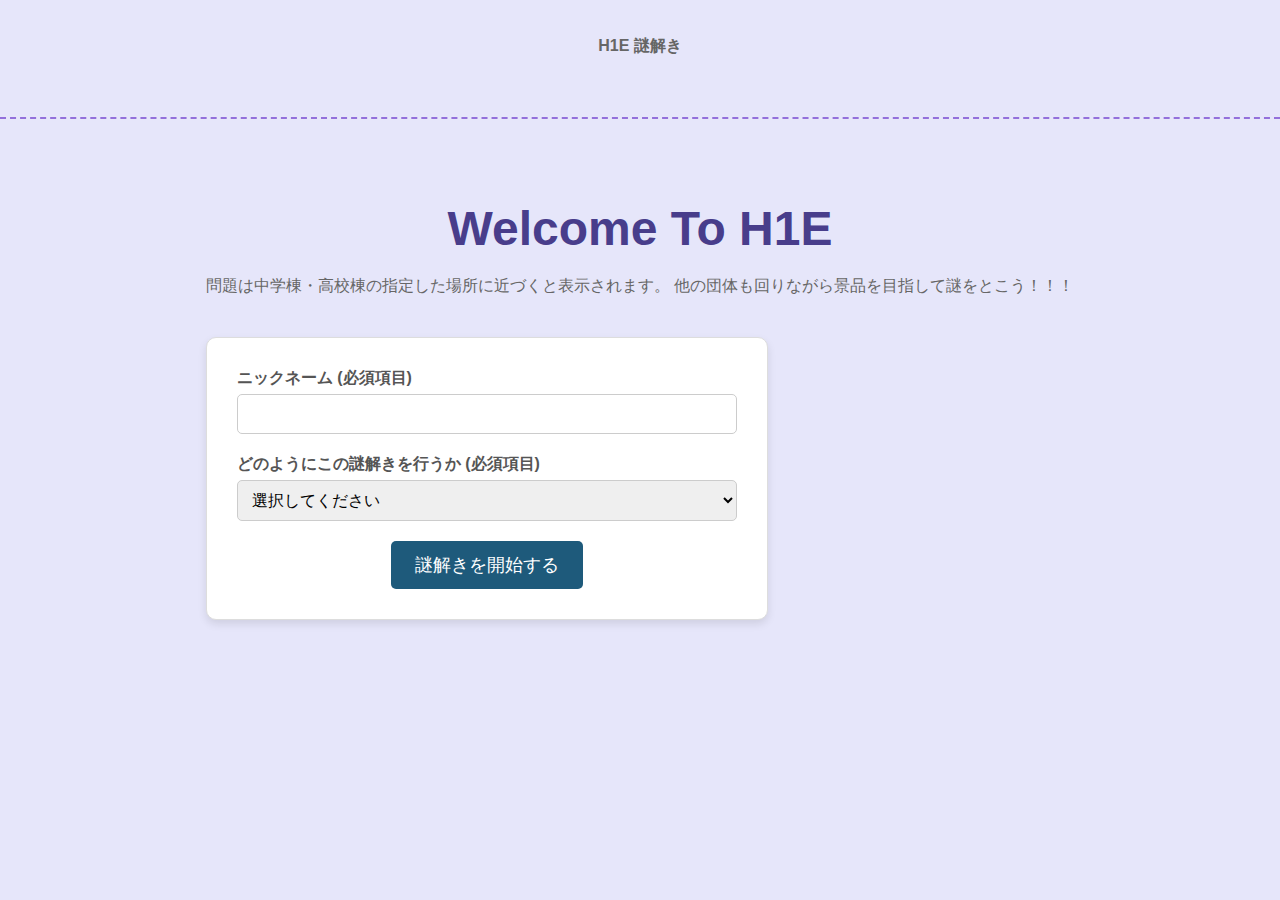
<file: index.html>
<!DOCTYPE html>
<html lang="ja">
  <head>
    <meta charset="UTF-8" />
    <meta name="viewport" content="width=device-width, initial-scale=1.0" />
    <title>H1E 謎解き</title>
    <link rel="stylesheet" href="style.css" />
  </head>
  <body>
    <header>
      <p>H1E 謎解き</p>
    </header>

    <main>
      <h1>Welcome To H1E</h1>
      <p>
        問題は中学棟・高校棟の指定した場所に近づくと表示されます。
        他の団体も回りながら景品を目指して謎をとこう！！！
      </p>

      <div class="container">
        <form>
          <div class="form-group">
            <label for="nickname">ニックネーム (必須項目)</label>
            <input type="text" id="nickname" name="nickname" required />
          </div>
          <div class="form-group">
            <label for="how_to_participate"
              >どのようにこの謎解きを行うか (必須項目)</label
            >
            <select id="how_to_participate" name="how_to_participate" required>
              <option value="" disabled selected>選択してください</option>
              <option value="option1">選択肢1</option>
              <option value="option2">選択肢2</option>
            </select>
          </div>
          <button type="submit">謎解きを開始する</button>
        </form>
      </div>
    </main>

    <script>
      // フォーム要素とボタン要素を取得
      const form = document.querySelector("form");
      const startButton = document.querySelector('button[type="submit"]');

      // フォームが送信されたときのイベントリスナーを設定
      form.addEventListener("submit", function (event) {
        // フォームのデフォルトの送信動作（ページリロード）を停止
        event.preventDefault();

        // フォームの入力値を取得
        const nickname = document.getElementById("nickname").value;
        const howToParticipate =
          document.getElementById("how_to_participate").value;

        // 入力チェック（ニックネームとドロップダウンの両方が入力されているか）
        if (nickname.trim() === "" || howToParticipate === "") {
          // 入力不備がある場合はアラートを表示し、以降の処理を停止
          alert("ニックネームと参加方法の両方を入力してください。");
          return;
        }

        // フォームが有効な場合、ボタンを無効化して二重送信を防止
        startButton.disabled = true;

        // 指定のページに遷移
        window.location.href = "quiz_page_1.html";
      });
    </script>
  </body>
</html>
</file>
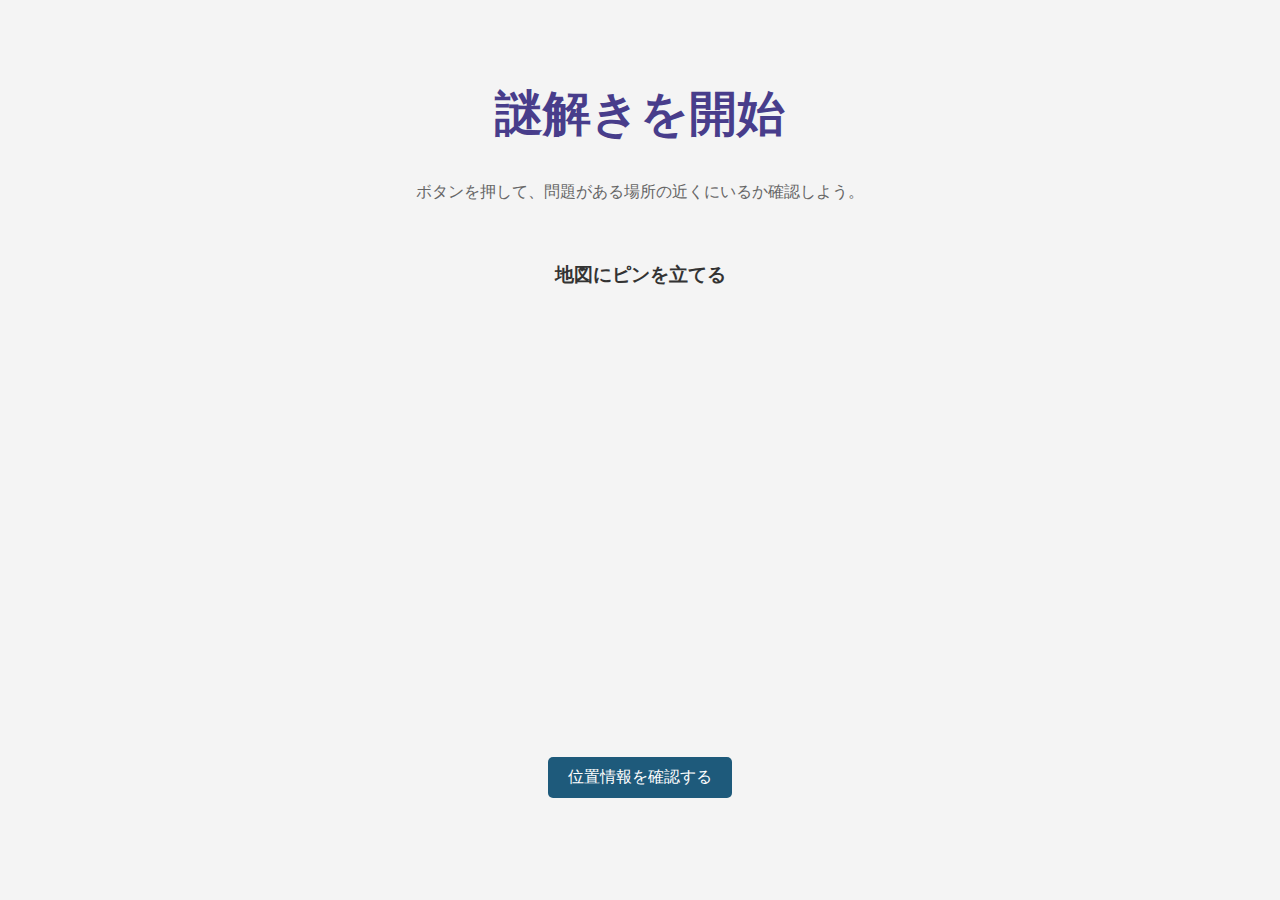
<file: quiz_page_1.html>
<!DOCTYPE html>
<html lang="ja">
  <head>
    <meta charset="UTF-8" />
    <meta name="viewport" content="width=device-width, initial-scale=1.0" />
    <title>H1E 謎解きゲーム</title>
    <link rel="stylesheet" href="quiz_page_1.css" />
    <style>
      body {
        font-family: Arial, sans-serif;
        text-align: center;
        padding: 50px;
        background-color: #f4f4f4;
      }
      button {
        padding: 10px 20px;
        font-size: 16px;
        cursor: pointer;
      }
      #message {
        margin-top: 20px;
        font-size: 18px;
        color: #333;
      }
      .answer-form {
        margin-top: 20px;
      }
      .answer-form input {
        padding: 8px;
        font-size: 16px;
        border: 1px solid #ccc;
      }
      #submitAnswer {
        padding: 8px 15px;
        font-size: 16px;
        cursor: pointer;
      }
      #resultMessage {
        margin-top: 10px;
        font-weight: bold;
      }
    </style>
  </head>
  <body>
    <h1>謎解きを開始</h1>
    <p>ボタンを押して、問題がある場所の近くにいるか確認しよう。</p>
<h3>地図にピンを立てる</h3>
    <div id="map"></div>
    <script>
        function initMap() {
            const myLatLng = { lat: 35.75640101670824, lng: 139.6795808977545 }; // 緯度と経度
            const map = new google.maps.Map(document.getElementById("map"), {
                zoom: 15, // 拡大率
                center: myLatLng,
            });

            new google.maps.Marker({
                position: myLatLng,
                map,
                title: "謎解きスポット", // ピンに表示する名前
            });
        }
    </script>
    <iframe src="https://www.google.com/maps/embed?pb=!1m14!1m12!1m3!1d313.7357335247111!2d139.67882024572796!3d35.756303098526686!2m3!1f0!2f0!3f0!3m2!1i1024!2i768!4f13.1!5e0!3m2!1sja!2sjp!4v1758728313124!5m2!1sja!2sjp" width="600" height="450" style="border:0;" allowfullscreen="" loading="lazy" referrerpolicy="no-referrer-when-downgrade"></iframe>

    <button id="startButton">位置情報を確認する</button>

    <div id="message"></div>

    <div id="quizContainer" style="display: none">
      <h2>正解！問題です</h2>
      <img id="quizImage" src="quiz_1.png" alt="謎解きの問題画像" />
      <p>この画像に隠されたヒントを解読しよう。</p>

      <div class="answer-form">
        <input type="text" id="answerInput" placeholder="ここに答えを入力" />
        <button id="submitAnswer">解答する</button>
      </div>
      <div id="resultMessage"></div>
    </div>

    <script>
      // 目的地となる場所の緯度と経度を設定
      // 例：東京駅の緯度と経度。ここに実際の場所の座標を入れてください。
      const targetLat = 35.75640476441593;
      const targetLon = 139.67962265486267;
      const requiredDistance = 150; // 許容距離（メートル）

      // 正解の文字列を設定
      const correctAnswer = "答え"; // 正解の文字列を正確に記述してください

      document
        .getElementById("startButton")
        .addEventListener("click", function () {
          if ("geolocation" in navigator) {
            navigator.geolocation.getCurrentPosition(
              (position) => {
                const userLat = position.coords.latitude;
                const userLon = position.coords.longitude;

                // ハーバーサインの公式で距離を計算
                const R = 6371e3;
                const φ1 = (userLat * Math.PI) / 180;
                const φ2 = (targetLat * Math.PI) / 180;
                const Δφ = ((targetLat - userLat) * Math.PI) / 180;
                const Δλ = ((targetLon - userLon) * Math.PI) / 180;
                const a =
                  Math.sin(Δφ / 2) * Math.sin(Δφ / 2) +
                  Math.cos(φ1) *
                    Math.cos(φ2) *
                    Math.sin(Δλ / 2) *
                    Math.sin(Δλ / 2);
                const c = 2 * Math.atan2(Math.sqrt(a), Math.sqrt(1 - a));
                const distance = R * c;

                document.getElementById(
                  "message"
                ).innerText = `目的地までの距離は ${distance.toFixed(
                  2
                )}m です。`;

                if (distance <= requiredDistance) {
                  // 許容範囲内なら謎解きコンテンツを表示
                  document.getElementById("quizContainer").style.display =
                    "block";
                  alert("おめでとう！あなたは目標地点の近くにいます。");
                } else {
                  // 範囲外なら非表示
                  document.getElementById("quizContainer").style.display =
                    "none";
                  alert("もう少し近づいてみよう！");
                }
              },
              (error) => {
                let errorMessage = "位置情報の取得に失敗しました。";
                switch (error.code) {
                  case error.PERMISSION_DENIED:
                    errorMessage = "位置情報の利用が許可されていません。";
                    break;
                  case error.POSITION_UNAVAILABLE:
                    errorMessage = "位置情報が取得できませんでした。";
                    break;
                  case error.TIMEOUT:
                    errorMessage = "位置情報の取得がタイムアウトしました。";
                    break;
                }
                document.getElementById("message").innerText = errorMessage;
                document.getElementById("quizContainer").style.display = "none";
              }
            );
          } else {
            document.getElementById("message").innerText =
              "お使いのブラウザは位置情報サービスをサポートしていません。";
            document.getElementById("quizContainer").style.display = "none";
          }
        });

      document
        .getElementById("submitAnswer")
        .addEventListener("click", function () {
          const userAnswer = document.getElementById("answerInput").value;
          const resultMessageElement = document.getElementById("resultMessage");

          if (userAnswer === correctAnswer) {
            resultMessageElement.innerText = "正解！次の問題に進みます。";
            resultMessageElement.style.color = "green";
            document.getElementById("submitAnswer").disabled = true; // ボタンを無効化
            setTimeout(() => {
              window.location.href = "quiz_page_2.html"; // 遷移先のファイル名を変更
            }, 3000);
          } else {
            resultMessageElement.innerText =
              "不正解です。もう一度考えてみましょう。";
            resultMessageElement.style.color = "red";
          }
        });
    </script>
  </body>
</html>
</file>
<file: style.css>
body {
  background-color: #e6e6fa; /* 淡い紫色 */
  color: #333;
  font-family: "Arial", sans-serif;
  text-align: center;
  margin: 0;
  padding: 0;
  display: flex;
  flex-direction: column;
  align-items: center;
}

header {
  width: 100%;
  padding: 20px 0;
  font-size: 24px;
  font-weight: bold;
  border-bottom: 2px dashed #9370db; /* 紫色の点線 */
  color: #483d8b; /* 濃い紫色 */
}

main {
  padding-top: 50px;
}

h1 {
  font-size: 48px;
  margin-bottom: 20px;
  color: #483d8b;
}

p {
  font-size: 16px;
  color: #666;
  margin-bottom: 40px;
}

.container {
  background-color: #fff;
  border: 1px solid #ddd;
  border-radius: 10px;
  box-shadow: 0 4px 8px rgba(0, 0, 0, 0.1);
  padding: 30px;
  max-width: 500px;
  width: 90%;
}

.container h2 {
  font-size: 24px;
  margin-bottom: 20px;
  color: #483d8b;
}

.form-group {
  text-align: left;
  margin-bottom: 20px;
}

label {
  display: block;
  margin-bottom: 5px;
  font-weight: bold;
  color: #555;
}

input[type="text"],
select {
  width: 100%;
  padding: 10px;
  border: 1px solid #ccc;
  border-radius: 5px;
  box-sizing: border-box; /* paddingを含めて幅を計算 */
  font-size: 16px;
}

button {
  background-color: #1e5a7b;
  color: white;
  padding: 12px 24px;
  border: none;
  border-radius: 5px;
  font-size: 18px;
  cursor: pointer;
  transition: background-color 0.3s ease;
}

button:hover {
  background-color: #16425a;
}

/* ボタン無効化時のスタイル */
button:disabled {
  background-color: #aaa;
  cursor: not-allowed;
}
</file>
<file: quiz_page_1.css>
body {
  background-color: #e6e6fa; /* 淡い紫色 */
  color: #333;
  font-family: "Arial", sans-serif;
  text-align: center;
  margin: 0;
  padding: 0;
  display: flex;
  flex-direction: column;
  align-items: center;
}

header {
  width: 100%;
  padding: 20px 0;
  font-size: 24px;
  font-weight: bold;
  border-bottom: 2px dashed #9370db; /* 紫色の点線 */
  color: #483d8b; /* 濃い紫色 */
}

main {
  padding-top: 50px;
}

h1 {
  font-size: 48px;
  margin-bottom: 20px;
  color: #483d8b;
}

p {
  font-size: 16px;
  color: #666;
  margin-bottom: 40px;
}

.container {
  background-color: #fff;
  border: 1px solid #ddd;
  border-radius: 10px;
  box-shadow: 0 4px 8px rgba(0, 0, 0, 0.1);
  padding: 30px;
  max-width: 500px;
  width: 90%;
}

.container h2 {
  font-size: 24px;
  margin-bottom: 20px;
  color: #483d8b;
}

.form-group {
  text-align: left;
  margin-bottom: 20px;
}

label {
  display: block;
  margin-bottom: 5px;
  font-weight: bold;
  color: #555;
}

input[type="text"],
select {
  width: 100%;
  padding: 10px;
  border: 1px solid #ccc;
  border-radius: 5px;
  box-sizing: border-box; /* paddingを含めて幅を計算 */
  font-size: 16px;
}

button {
  background-color: #1e5a7b;
  color: white;
  padding: 12px 24px;
  border: none;
  border-radius: 5px;
  font-size: 18px;
  cursor: pointer;
  transition: background-color 0.3s ease;
}

button:hover {
  background-color: #16425a;
}

button:disabled {
  background-color: #aaa;
  cursor: not-allowed;
}

/* その他のスタイル */
#quizImage {
  max-width: 100%;
  height: auto;
  display: block;
  margin: 20px auto;
}
</file>
